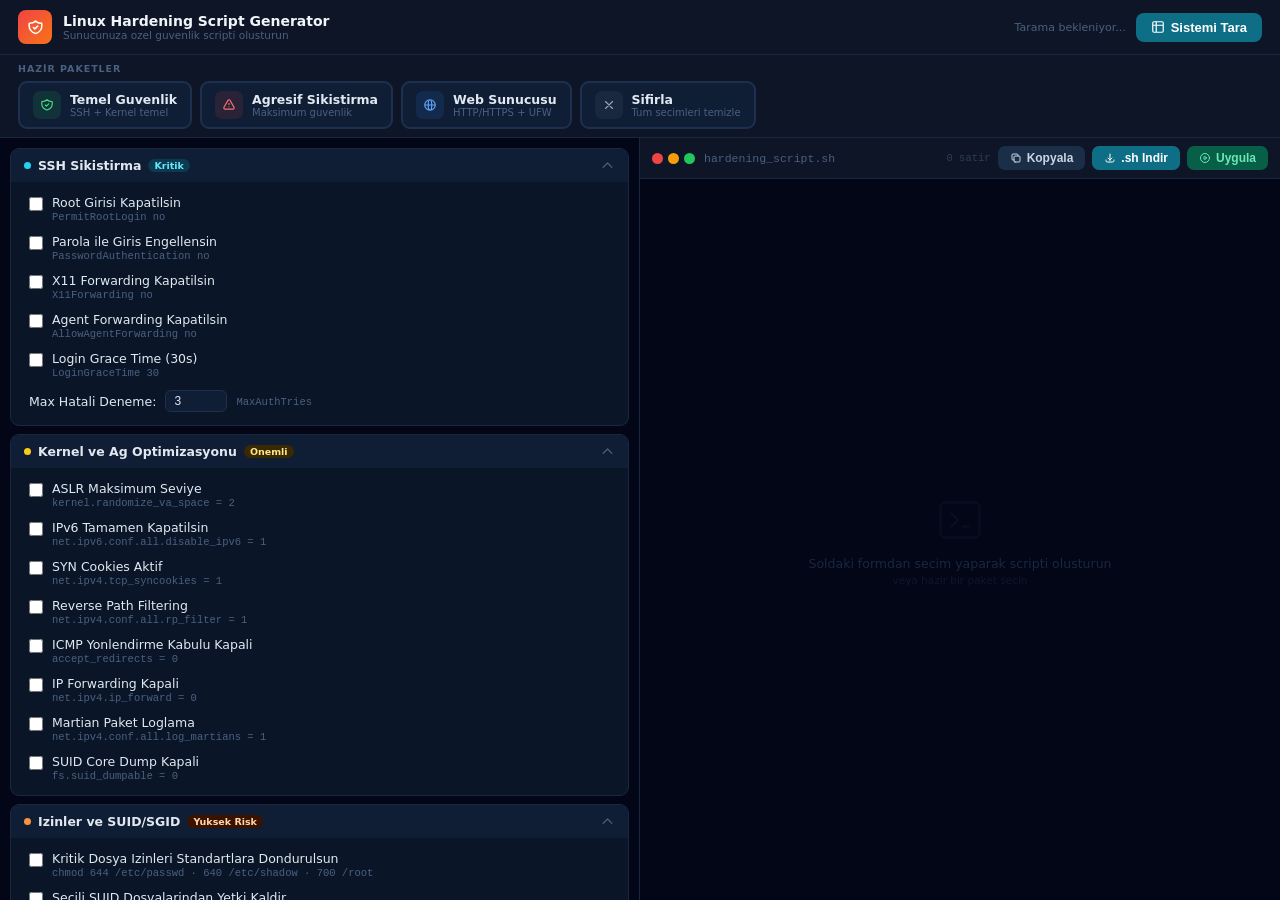
<file: templates/index.html>
﻿<!DOCTYPE html>
<html lang="tr">
<head>
<meta charset="UTF-8"/>
<meta name="viewport" content="width=device-width,initial-scale=1.0"/>
<title>Linux Hardening Script Generator</title>
<style>
*{box-sizing:border-box;margin:0;padding:0}
html,body{height:100%;background:#020617;color:#f1f5f9;font-family:system-ui,sans-serif;overflow:hidden}
::-webkit-scrollbar{width:6px}
::-webkit-scrollbar-track{background:#0a0f1e}
::-webkit-scrollbar-thumb{background:#2d3f55;border-radius:4px}
::-webkit-scrollbar-thumb:hover{background:#3d5068}
.mono{font-family:'Courier New',monospace}

/* Layout */
#layout{display:flex;flex-direction:column;height:100vh;overflow:hidden}
#topbar{flex-shrink:0;background:#0d1526;border-bottom:1px solid #1a2740;padding:10px 18px;display:flex;align-items:center;justify-content:space-between}
#pkgbar{flex-shrink:0;background:#0d1526;border-bottom:1px solid #1a2740;padding:8px 18px}
#main{flex:1;display:flex;overflow:hidden;min-height:0}

/* Sol panel - SCROLL BURADA */
#left{width:50%;overflow-y:scroll;padding:10px;display:flex;flex-direction:column;gap:8px;border-right:1px solid #1a2740}

/* Sag panel */
#right{width:50%;display:flex;flex-direction:column;overflow:hidden}
#term-hdr{flex-shrink:0;background:#0d1526;border-bottom:1px solid #1a2740;padding:8px 12px;display:flex;align-items:center;justify-content:space-between}
#term-body{flex:1;overflow-y:scroll;padding:12px;background:#020617}

/* Paket kartlari */
.pkg{cursor:pointer;border:2px solid #1e3050;background:#0f1e35;border-radius:9px;padding:8px 13px;display:flex;align-items:center;gap:9px;transition:all .18s;user-select:none;flex-shrink:0}
.pkg:hover{border-color:#2d4a6e;transform:translateY(-1px)}
.pkg.on{border-color:#22d3ee!important;background:#0a3a4a!important}

/* Accordion */
.sec{background:#0a1628;border:1px solid #1a2740;border-radius:9px;overflow:hidden;flex-shrink:0}
.sec-h{display:flex;align-items:center;justify-content:space-between;padding:9px 13px;background:#0f1e35;cursor:pointer;user-select:none;transition:background .15s}
.sec-h:hover{background:#162840}
.sec-b{overflow:hidden;transition:max-height .28s ease}
.sec-b.shut{max-height:0!important}
.arr{transition:transform .22s;flex-shrink:0}
.arr.dn{transform:rotate(180deg)}

/* Form satirlari */
.row{display:flex;align-items:flex-start;gap:9px;padding:5px 8px;border-radius:7px;cursor:pointer;transition:background .12s}
.row:hover{background:#0f1e35}
.row input[type=checkbox]{margin-top:2px;flex-shrink:0;width:14px;height:14px;cursor:pointer;accent-color:#22d3ee}
.rtitle{font-size:12.5px;font-weight:500;color:#e2e8f0}
.rsub{font-size:10.5px;color:#4a6080;font-family:'Courier New',monospace;margin-top:1px}

/* Badge */
.bdg{font-size:9.5px;padding:1px 6px;border-radius:999px;font-weight:700}

/* Number input */
input[type=number]{background:#0f1e35;border:1px solid #1e3050;color:#e2e8f0;border-radius:6px;padding:3px 8px;width:62px;font-size:12px;outline:none}
input[type=number]:focus{border-color:#22d3ee}

/* Butonlar */
.btn{border:none;padding:5px 12px;border-radius:7px;font-size:12px;cursor:pointer;display:flex;align-items:center;gap:5px;font-weight:600;transition:background .15s}
.btn-gray{background:#1a2e48;color:#cbd5e1}.btn-gray:hover{background:#243d5c}
.btn-cyan{background:#0e6e85;color:#fff}.btn-cyan:hover{background:#0891b2}
.btn-green{background:#065f46;color:#6ee7b7}.btn-green:hover{background:#047857}
.btn-red{background:#7f1d1d;color:#fca5a5}.btn-red:hover{background:#991b1b}
.btn-scan{background:#0e6e85;color:#fff;border:none;padding:7px 15px;border-radius:8px;font-size:13px;font-weight:600;cursor:pointer;display:flex;align-items:center;gap:6px;transition:background .15s}
.btn-scan:hover{background:#0891b2}
.btn-scan:disabled{opacity:.5;cursor:not-allowed}

/* Syntax highlight */
.sh-shebang{color:#f59e0b;font-weight:bold}
.sh-section{color:#38bdf8;font-weight:bold}
.sh-comment{color:#374f6b}
.sh-ok{color:#4ade80}
.sh-warn{color:#fbbf24}
.sh-err{color:#f87171}
.sh-var{color:#c084fc}
.sh-cmd{color:#7dd3a8}

/* Scan satirlari */
.srow{display:flex;align-items:center;gap:7px;padding:2px 5px;border-radius:5px;transition:background .1s}
.srow:hover{background:#0f1e35}
.srow input{accent-color:#f87171;flex-shrink:0;width:13px;height:13px}
.srow span{font-size:10.5px;color:#7a9ab8;font-family:'Courier New',monospace;word-break:break-all}

/* Execute modal */
#exec-modal{display:none;position:fixed;inset:0;background:rgba(0,0,0,.75);z-index:1000;align-items:center;justify-content:center}
#exec-modal.show{display:flex}
#exec-box{background:#0a1628;border:1px solid #1a2740;border-radius:12px;width:780px;max-width:95vw;max-height:85vh;display:flex;flex-direction:column;overflow:hidden}
#exec-out{flex:1;overflow-y:scroll;padding:14px;background:#020617;font-family:'Courier New',monospace;font-size:12px;line-height:1.6;white-space:pre-wrap;word-break:break-all;min-height:300px;max-height:55vh}

/* Toast */
#toast{position:fixed;bottom:18px;right:18px;z-index:9999;opacity:0;transform:translateY(6px);transition:opacity .28s,transform .28s;pointer-events:none}
#toast.show{opacity:1;transform:translateY(0)}

/* Animasyonlar */
.spin{display:inline-block;animation:spin .7s linear infinite}
@keyframes spin{to{transform:rotate(360deg)}}
.pulse{animation:pulse 2s infinite}
@keyframes pulse{0%,100%{opacity:1}50%{opacity:.3}}
</style>
</head>
<body>
<div id="layout">

<!-- ── TOPBAR ── -->
<div id="topbar">
  <div style="display:flex;align-items:center;gap:11px">
    <div style="width:34px;height:34px;background:linear-gradient(135deg,#ef4444,#f97316);border-radius:8px;display:flex;align-items:center;justify-content:center;flex-shrink:0">
      <svg width="17" height="17" fill="none" stroke="white" stroke-width="2.2" viewBox="0 0 24 24"><path stroke-linecap="round" stroke-linejoin="round" d="M9 12l2 2 4-4m5.618-4.016A11.955 11.955 0 0112 2.944a11.955 11.955 0 01-8.618 3.04A12.02 12.02 0 003 9c0 5.591 3.824 10.29 9 11.622 5.176-1.332 9-6.03 9-11.622 0-1.042-.133-2.052-.382-3.016z"/></svg>
    </div>
    <div>
      <div style="font-size:14px;font-weight:700;color:#f1f5f9;line-height:1.2">Linux Hardening Script Generator</div>
      <div style="font-size:10.5px;color:#4a6080">Sunucunuza ozel guvenlik scripti olusturun</div>
    </div>
  </div>
  <div style="display:flex;align-items:center;gap:10px">
    <span id="scan-status" style="font-size:11px;color:#4a6080">Tarama bekleniyor...</span>
    <button class="btn-scan" id="btn-scan" onclick="startScan()">
      <svg width="14" height="14" fill="none" stroke="currentColor" stroke-width="2" viewBox="0 0 24 24"><path stroke-linecap="round" stroke-linejoin="round" d="M9 3H5a2 2 0 00-2 2v4m6-6h10a2 2 0 012 2v4M9 3v18m0 0h10a2 2 0 002-2V9M9 21H5a2 2 0 01-2-2V9m0 0h18"/></svg>
      Sistemi Tara
    </button>
  </div>
</div>

<!-- ── PAKET BARI ── -->
<div id="pkgbar">
  <div style="font-size:9.5px;color:#4a6080;text-transform:uppercase;letter-spacing:.1em;font-weight:700;margin-bottom:7px">Hazir Paketler</div>
  <div style="display:flex;gap:8px;flex-wrap:wrap">
    <div class="pkg" onclick="selPkg('basic',this)">
      <div style="width:28px;height:28px;background:rgba(34,197,94,.12);border-radius:7px;display:flex;align-items:center;justify-content:center;flex-shrink:0"><svg width="14" height="14" fill="none" stroke="#4ade80" stroke-width="2" viewBox="0 0 24 24"><path stroke-linecap="round" stroke-linejoin="round" d="M9 12l2 2 4-4m5.618-4.016A11.955 11.955 0 0112 2.944a11.955 11.955 0 01-8.618 3.04A12.02 12.02 0 003 9c0 5.591 3.824 10.29 9 11.622 5.176-1.332 9-6.03 9-11.622 0-1.042-.133-2.052-.382-3.016z"/></svg></div>
      <div><div style="font-size:12.5px;font-weight:600;color:#e2e8f0">Temel Guvenlik</div><div style="font-size:10px;color:#4a6080">SSH + Kernel temel</div></div>
    </div>
    <div class="pkg" onclick="selPkg('aggressive',this)">
      <div style="width:28px;height:28px;background:rgba(239,68,68,.12);border-radius:7px;display:flex;align-items:center;justify-content:center;flex-shrink:0"><svg width="14" height="14" fill="none" stroke="#f87171" stroke-width="2" viewBox="0 0 24 24"><path stroke-linecap="round" stroke-linejoin="round" d="M12 9v2m0 4h.01m-6.938 4h13.856c1.54 0 2.502-1.667 1.732-3L13.732 4c-.77-1.333-2.694-1.333-3.464 0L3.34 16c-.77 1.333.192 3 1.732 3z"/></svg></div>
      <div><div style="font-size:12.5px;font-weight:600;color:#e2e8f0">Agresif Sikistirma</div><div style="font-size:10px;color:#4a6080">Maksimum guvenlik</div></div>
    </div>
    <div class="pkg" onclick="selPkg('webserver',this)">
      <div style="width:28px;height:28px;background:rgba(59,130,246,.12);border-radius:7px;display:flex;align-items:center;justify-content:center;flex-shrink:0"><svg width="14" height="14" fill="none" stroke="#60a5fa" stroke-width="2" viewBox="0 0 24 24"><path stroke-linecap="round" stroke-linejoin="round" d="M21 12a9 9 0 01-9 9m9-9a9 9 0 00-9-9m9 9H3m9 9a9 9 0 01-9-9m9 9c1.657 0 3-4.03 3-9s-1.343-9-3-9m0 18c-1.657 0-3-4.03-3-9s1.343-9 3-9m-9 9a9 9 0 019-9"/></svg></div>
      <div><div style="font-size:12.5px;font-weight:600;color:#e2e8f0">Web Sunucusu</div><div style="font-size:10px;color:#4a6080">HTTP/HTTPS + UFW</div></div>
    </div>
    <div class="pkg" onclick="selPkg('none',this)">
      <div style="width:28px;height:28px;background:rgba(100,116,139,.12);border-radius:7px;display:flex;align-items:center;justify-content:center;flex-shrink:0"><svg width="14" height="14" fill="none" stroke="#94a3b8" stroke-width="2" viewBox="0 0 24 24"><path stroke-linecap="round" stroke-linejoin="round" d="M6 18L18 6M6 6l12 12"/></svg></div>
      <div><div style="font-size:12.5px;font-weight:600;color:#e2e8f0">Sifirla</div><div style="font-size:10px;color:#4a6080">Tum secimleri temizle</div></div>
    </div>
  </div>
</div>

<!-- ── ANA ICERIK ── -->
<div id="main">

<!-- SOL PANEL -->
<div id="left">
<!-- SSH -->
<div class="sec">
  <div class="sec-h" onclick="tog('ssh')">
    <div style="display:flex;align-items:center;gap:7px"><div style="width:7px;height:7px;background:#22d3ee;border-radius:50%"></div><span style="font-size:12.5px;font-weight:600;color:#e2e8f0">SSH Sikistirma</span><span class="bdg" style="background:#0c3a50;color:#67e8f9">Kritik</span></div>
    <svg class="arr dn" id="arr-ssh" width="15" height="15" fill="none" stroke="#4a6080" stroke-width="2" viewBox="0 0 24 24"><path stroke-linecap="round" stroke-linejoin="round" d="M19 9l-7 7-7-7"/></svg>
  </div>
  <div class="sec-b" id="b-ssh" style="max-height:600px">
    <div style="padding:8px 10px;display:flex;flex-direction:column;gap:1px">
      <label class="row"><input type="checkbox" id="ssh_disable_root" onchange="upd()"><div><div class="rtitle">Root Girisi Kapatilsin</div><div class="rsub">PermitRootLogin no</div></div></label>
      <label class="row"><input type="checkbox" id="ssh_disable_password" onchange="upd()"><div><div class="rtitle">Parola ile Giris Engellensin</div><div class="rsub">PasswordAuthentication no</div></div></label>
      <label class="row"><input type="checkbox" id="ssh_disable_x11" onchange="upd()"><div><div class="rtitle">X11 Forwarding Kapatilsin</div><div class="rsub">X11Forwarding no</div></div></label>
      <label class="row"><input type="checkbox" id="ssh_disable_agent" onchange="upd()"><div><div class="rtitle">Agent Forwarding Kapatilsin</div><div class="rsub">AllowAgentForwarding no</div></div></label>
      <label class="row"><input type="checkbox" id="ssh_login_grace" onchange="upd()"><div><div class="rtitle">Login Grace Time (30s)</div><div class="rsub">LoginGraceTime 30</div></div></label>
      <div style="display:flex;align-items:center;gap:9px;padding:5px 8px">
        <span style="font-size:12.5px;color:#e2e8f0;white-space:nowrap">Max Hatali Deneme:</span>
        <input type="number" id="ssh_max_tries" min="1" max="10" value="3" onchange="upd()">
        <span class="rsub">MaxAuthTries</span>
      </div>
    </div>
  </div>
</div>

<!-- KERNEL -->
<div class="sec">
  <div class="sec-h" onclick="tog('kernel')">
    <div style="display:flex;align-items:center;gap:7px"><div style="width:7px;height:7px;background:#facc15;border-radius:50%"></div><span style="font-size:12.5px;font-weight:600;color:#e2e8f0">Kernel ve Ag Optimizasyonu</span><span class="bdg" style="background:#3a2800;color:#fde68a">Onemli</span></div>
    <svg class="arr dn" id="arr-kernel" width="15" height="15" fill="none" stroke="#4a6080" stroke-width="2" viewBox="0 0 24 24"><path stroke-linecap="round" stroke-linejoin="round" d="M19 9l-7 7-7-7"/></svg>
  </div>
  <div class="sec-b" id="b-kernel" style="max-height:600px">
    <div style="padding:8px 10px;display:flex;flex-direction:column;gap:1px">
      <label class="row"><input type="checkbox" id="kernel_aslr" onchange="upd()"><div><div class="rtitle">ASLR Maksimum Seviye</div><div class="rsub">kernel.randomize_va_space = 2</div></div></label>
      <label class="row"><input type="checkbox" id="kernel_ipv6" onchange="upd()"><div><div class="rtitle">IPv6 Tamamen Kapatilsin</div><div class="rsub">net.ipv6.conf.all.disable_ipv6 = 1</div></div></label>
      <label class="row"><input type="checkbox" id="kernel_syn" onchange="upd()"><div><div class="rtitle">SYN Cookies Aktif</div><div class="rsub">net.ipv4.tcp_syncookies = 1</div></div></label>
      <label class="row"><input type="checkbox" id="kernel_rp" onchange="upd()"><div><div class="rtitle">Reverse Path Filtering</div><div class="rsub">net.ipv4.conf.all.rp_filter = 1</div></div></label>
      <label class="row"><input type="checkbox" id="kernel_icmp" onchange="upd()"><div><div class="rtitle">ICMP Yonlendirme Kabulu Kapali</div><div class="rsub">accept_redirects = 0</div></div></label>
      <label class="row"><input type="checkbox" id="kernel_ipfwd" onchange="upd()"><div><div class="rtitle">IP Forwarding Kapali</div><div class="rsub">net.ipv4.ip_forward = 0</div></div></label>
      <label class="row"><input type="checkbox" id="kernel_martians" onchange="upd()"><div><div class="rtitle">Martian Paket Loglama</div><div class="rsub">net.ipv4.conf.all.log_martians = 1</div></div></label>
      <label class="row"><input type="checkbox" id="kernel_coredump" onchange="upd()"><div><div class="rtitle">SUID Core Dump Kapali</div><div class="rsub">fs.suid_dumpable = 0</div></div></label>
    </div>
  </div>
</div>

<!-- IZINLER -->
<div class="sec">
  <div class="sec-h" onclick="tog('perms')">
    <div style="display:flex;align-items:center;gap:7px"><div style="width:7px;height:7px;background:#fb923c;border-radius:50%"></div><span style="font-size:12.5px;font-weight:600;color:#e2e8f0">Izinler ve SUID/SGID</span><span class="bdg" style="background:#3a1200;color:#fed7aa">Yuksek Risk</span></div>
    <svg class="arr dn" id="arr-perms" width="15" height="15" fill="none" stroke="#4a6080" stroke-width="2" viewBox="0 0 24 24"><path stroke-linecap="round" stroke-linejoin="round" d="M19 9l-7 7-7-7"/></svg>
  </div>
  <div class="sec-b" id="b-perms" style="max-height:400px">
    <div style="padding:8px 10px;display:flex;flex-direction:column;gap:1px">
      <label class="row"><input type="checkbox" id="perms_critical" onchange="upd()"><div><div class="rtitle">Kritik Dosya Izinleri Standartlara Dondurulsun</div><div class="rsub">chmod 644 /etc/passwd · 640 /etc/shadow · 700 /root</div></div></label>
      <label class="row"><input type="checkbox" id="perms_suid" onchange="upd()"><div><div class="rtitle">Secili SUID Dosyalarindan Yetki Kaldir</div><div class="rsub">chmod u-s [dosya] — Sistem taramasindan sec</div></div></label>
      <label class="row"><input type="checkbox" id="perms_ww" onchange="upd()"><div><div class="rtitle">World-Writable Dosyalari Duzelt</div><div class="rsub">chmod o-w [dosya] — Sistem taramasindan sec</div></div></label>
      <label class="row"><input type="checkbox" id="perms_orphaned" onchange="upd()"><div><div class="rtitle">Sahipsiz Dosyalari Root'a Ata</div><div class="rsub">chown root:root [dosya]</div></div></label>
    </div>
  </div>
</div>

<!-- KULLANICI -->
<div class="sec">
  <div class="sec-h" onclick="tog('users')">
    <div style="display:flex;align-items:center;gap:7px"><div style="width:7px;height:7px;background:#a78bfa;border-radius:50%"></div><span style="font-size:12.5px;font-weight:600;color:#e2e8f0">Kullanici Guvenligi</span><span class="bdg" style="background:#2a1060;color:#ddd6fe">Hesaplar</span></div>
    <svg class="arr dn" id="arr-users" width="15" height="15" fill="none" stroke="#4a6080" stroke-width="2" viewBox="0 0 24 24"><path stroke-linecap="round" stroke-linejoin="round" d="M19 9l-7 7-7-7"/></svg>
  </div>
  <div class="sec-b" id="b-users" style="max-height:400px">
    <div style="padding:8px 10px;display:flex;flex-direction:column;gap:1px">
      <label class="row"><input type="checkbox" id="users_lock_pw" onchange="upd()"><div><div class="rtitle">Parolasiz Hesaplari Kilitle</div><div class="rsub">passwd -l [kullanici]</div></div></label>
      <label class="row"><input type="checkbox" id="users_extra_root" onchange="upd()"><div><div class="rtitle">UID 0 Ekstra Hesaplari Raporla</div><div class="rsub">awk UID==0 kontrolu</div></div></label>
      <label class="row"><input type="checkbox" id="users_shadow" onchange="upd()"><div><div class="rtitle">Shadow Senkronizasyonu</div><div class="rsub">pwconv</div></div></label>
      <label class="row"><input type="checkbox" id="users_pw_policy" onchange="upd()"><div><div class="rtitle">Parola Politikasi (min 12 karakter)</div><div class="rsub">pwquality.conf minlen = 12</div></div></label>
    </div>
  </div>
</div>

<!-- MODUL -->
<div class="sec">
  <div class="sec-h" onclick="tog('mods')">
    <div style="display:flex;align-items:center;gap:7px"><div style="width:7px;height:7px;background:#f87171;border-radius:50%"></div><span style="font-size:12.5px;font-weight:600;color:#e2e8f0">Kernel Modul Karaliste</span><span class="bdg" style="background:#3a0a0a;color:#fca5a5">Donanim</span></div>
    <svg class="arr dn" id="arr-mods" width="15" height="15" fill="none" stroke="#4a6080" stroke-width="2" viewBox="0 0 24 24"><path stroke-linecap="round" stroke-linejoin="round" d="M19 9l-7 7-7-7"/></svg>
  </div>
  <div class="sec-b" id="b-mods" style="max-height:400px">
    <div style="padding:8px 10px">
      <p style="font-size:10.5px;color:#4a6080;margin-bottom:7px">Secilen moduller <span class="mono">/etc/modprobe.d/hardening.conf</span> dosyasina eklenir.</p>
      <div style="display:grid;grid-template-columns:1fr 1fr;gap:1px">
        <label class="row"><input type="checkbox" id="mod_bluetooth" value="bluetooth" onchange="upd()"><span class="rtitle">Bluetooth</span></label>
        <label class="row"><input type="checkbox" id="mod_joydev" value="joydev" onchange="upd()"><span class="rtitle">Joydev</span></label>
        <label class="row"><input type="checkbox" id="mod_soundcore" value="soundcore" onchange="upd()"><span class="rtitle">Soundcore</span></label>
        <label class="row"><input type="checkbox" id="mod_usb_storage" value="usb_storage" onchange="upd()"><span class="rtitle">USB Storage</span></label>
        <label class="row"><input type="checkbox" id="mod_firewire" value="firewire" onchange="upd()"><span class="rtitle">FireWire</span></label>
        <label class="row"><input type="checkbox" id="mod_thunderbolt" value="thunderbolt" onchange="upd()"><span class="rtitle">Thunderbolt</span></label>
        <label class="row"><input type="checkbox" id="mod_cramfs" value="cramfs" onchange="upd()"><span class="rtitle">cramfs</span></label>
        <label class="row"><input type="checkbox" id="mod_dccp" value="dccp" onchange="upd()"><span class="rtitle">DCCP</span></label>
        <label class="row"><input type="checkbox" id="mod_sctp" value="sctp" onchange="upd()"><span class="rtitle">SCTP</span></label>
        <label class="row"><input type="checkbox" id="mod_rds" value="rds" onchange="upd()"><span class="rtitle">RDS</span></label>
        <label class="row"><input type="checkbox" id="mod_tipc" value="tipc" onchange="upd()"><span class="rtitle">TIPC</span></label>
        <label class="row"><input type="checkbox" id="mod_hfs" value="hfs" onchange="upd()"><span class="rtitle">HFS / HFS+</span></label>
      </div>
    </div>
  </div>
</div>

<!-- FIREWALL -->
<div class="sec">
  <div class="sec-h" onclick="tog('fw')">
    <div style="display:flex;align-items:center;gap:7px"><div style="width:7px;height:7px;background:#60a5fa;border-radius:50%"></div><span style="font-size:12.5px;font-weight:600;color:#e2e8f0">Firewall (UFW)</span><span class="bdg" style="background:#0f2a50;color:#93c5fd">Ag</span></div>
    <svg class="arr dn" id="arr-fw" width="15" height="15" fill="none" stroke="#4a6080" stroke-width="2" viewBox="0 0 24 24"><path stroke-linecap="round" stroke-linejoin="round" d="M19 9l-7 7-7-7"/></svg>
  </div>
  <div class="sec-b" id="b-fw" style="max-height:400px">
    <div style="padding:8px 10px;display:flex;flex-direction:column;gap:1px">
      <label class="row"><input type="checkbox" id="fw_enable" onchange="upd()"><div><div class="rtitle">UFW Aktif Et</div><div class="rsub">default deny incoming · allow outgoing</div></div></label>
      <div style="margin-left:18px;padding-left:9px;border-left:2px solid #1a2740;display:flex;flex-direction:column;gap:1px">
        <label class="row"><input type="checkbox" id="fw_ssh" onchange="upd()"><div><div class="rtitle">SSH (22/tcp)</div><div class="rsub">ufw allow ssh</div></div></label>
        <label class="row"><input type="checkbox" id="fw_http" onchange="upd()"><div><div class="rtitle">HTTP (80/tcp)</div><div class="rsub">ufw allow 80/tcp</div></div></label>
        <label class="row"><input type="checkbox" id="fw_https" onchange="upd()"><div><div class="rtitle">HTTPS (443/tcp)</div><div class="rsub">ufw allow 443/tcp</div></div></label>
      </div>
    </div>
  </div>
</div>

<!-- AUDIT -->
<div class="sec">
  <div class="sec-h" onclick="tog('audit')">
    <div style="display:flex;align-items:center;gap:7px"><div style="width:7px;height:7px;background:#4ade80;border-radius:50%"></div><span style="font-size:12.5px;font-weight:600;color:#e2e8f0">Denetim ve Loglama</span><span class="bdg" style="background:#052e16;color:#86efac">Izleme</span></div>
    <svg class="arr dn" id="arr-audit" width="15" height="15" fill="none" stroke="#4a6080" stroke-width="2" viewBox="0 0 24 24"><path stroke-linecap="round" stroke-linejoin="round" d="M19 9l-7 7-7-7"/></svg>
  </div>
  <div class="sec-b" id="b-audit" style="max-height:400px">
    <div style="padding:8px 10px;display:flex;flex-direction:column;gap:1px">
      <label class="row"><input type="checkbox" id="audit_auditd" onchange="upd()"><div><div class="rtitle">auditd Aktif Et</div><div class="rsub">systemctl enable auditd</div></div></label>
      <label class="row"><input type="checkbox" id="audit_sudo_log" onchange="upd()"><div><div class="rtitle">Sudo Komutlarini Logla</div><div class="rsub">Defaults logfile=/var/log/sudo.log</div></div></label>
      <label class="row"><input type="checkbox" id="audit_coredump" onchange="upd()"><div><div class="rtitle">Core Dump Kapatilsin</div><div class="rsub">* hard core 0</div></div></label>
    </div>
  </div>
</div>

<!-- TARAMA SONUCLARI - varsayilan ACIK -->
<div class="sec" id="scan-sec" style="display:none">
  <div class="sec-h" onclick="tog('scan')">
    <div style="display:flex;align-items:center;gap:7px"><div style="width:7px;height:7px;background:#f472b6;border-radius:50%" class="pulse"></div><span style="font-size:12.5px;font-weight:600;color:#e2e8f0">Sistem Tarama Sonuclari</span><span class="bdg" style="background:#4a0020;color:#fbcfe8">Canli</span></div>
    <svg class="arr dn" id="arr-scan" width="15" height="15" fill="none" stroke="#4a6080" stroke-width="2" viewBox="0 0 24 24"><path stroke-linecap="round" stroke-linejoin="round" d="M19 9l-7 7-7-7"/></svg>
  </div>
  <!-- max-height yok = tamamen acik ve icindeki scroll calisir -->
  <div id="b-scan" style="overflow-y:auto;max-height:none">
    <div style="padding:10px" id="scan-content"></div>
  </div>
</div>

</div><!-- /SOL PANEL -->
<!-- SAG PANEL: TERMINAL -->
<div id="right">
  <div id="term-hdr">
    <div style="display:flex;align-items:center;gap:9px">
      <div style="display:flex;gap:5px">
        <div style="width:11px;height:11px;border-radius:50%;background:#ef4444"></div>
        <div style="width:11px;height:11px;border-radius:50%;background:#f59e0b"></div>
        <div style="width:11px;height:11px;border-radius:50%;background:#22c55e"></div>
      </div>
      <span class="mono" style="font-size:11.5px;color:#4a6080">hardening_script.sh</span>
    </div>
    <div style="display:flex;align-items:center;gap:7px">
      <span id="line-count" class="mono" style="font-size:10.5px;color:#2d3f55">0 satir</span>
      <button class="btn btn-gray" onclick="copyScript()">
        <svg width="12" height="12" fill="none" stroke="currentColor" stroke-width="2" viewBox="0 0 24 24"><path stroke-linecap="round" stroke-linejoin="round" d="M8 16H6a2 2 0 01-2-2V6a2 2 0 012-2h8a2 2 0 012 2v2m-6 12h8a2 2 0 002-2v-8a2 2 0 00-2-2h-8a2 2 0 00-2 2v8a2 2 0 002 2z"/></svg>
        Kopyala
      </button>
      <button class="btn btn-cyan" onclick="dlScript()">
        <svg width="12" height="12" fill="none" stroke="currentColor" stroke-width="2" viewBox="0 0 24 24"><path stroke-linecap="round" stroke-linejoin="round" d="M4 16v1a3 3 0 003 3h10a3 3 0 003-3v-1m-4-4l-4 4m0 0l-4-4m4 4V4"/></svg>
        .sh Indir
      </button>
      <button class="btn btn-green" onclick="openExec()">
        <svg width="12" height="12" fill="none" stroke="currentColor" stroke-width="2" viewBox="0 0 24 24"><path stroke-linecap="round" stroke-linejoin="round" d="M14.752 11.168l-3.197-2.132A1 1 0 0010 9.87v4.263a1 1 0 001.555.832l3.197-2.132a1 1 0 000-1.664z"/><path stroke-linecap="round" stroke-linejoin="round" d="M21 12a9 9 0 11-18 0 9 9 0 0118 0z"/></svg>
        Uygula
      </button>
    </div>
  </div>
  <div id="term-body">
    <div id="prev-empty" style="height:100%;display:flex;flex-direction:column;align-items:center;justify-content:center;color:#1a2740;user-select:none">
      <svg width="52" height="52" fill="none" stroke="currentColor" stroke-width="1" viewBox="0 0 24 24" style="opacity:.25;margin-bottom:10px"><path stroke-linecap="round" stroke-linejoin="round" d="M8 9l3 3-3 3m5 0h3M5 20h14a2 2 0 002-2V6a2 2 0 00-2-2H5a2 2 0 00-2 2v12a2 2 0 002 2z"/></svg>
      <p style="font-size:12.5px">Soldaki formdan secim yaparak scripti olusturun</p>
      <p style="font-size:10.5px;margin-top:3px;opacity:.5">veya hazir bir paket secin</p>
    </div>
    <pre id="prev-content" class="mono" style="font-size:11.5px;line-height:1.65;white-space:pre;display:none;min-height:100%"></pre>
  </div>
</div>

</div><!-- /main -->
</div><!-- /layout -->

<!-- ── UYGULA MODAL ── -->
<div id="exec-modal">
  <div id="exec-box">
    <div style="flex-shrink:0;background:#0d1526;border-bottom:1px solid #1a2740;padding:12px 16px;display:flex;align-items:center;justify-content:space-between">
      <div style="display:flex;align-items:center;gap:9px">
        <div style="width:8px;height:8px;border-radius:50%;background:#22c55e" id="exec-dot"></div>
        <span style="font-size:13px;font-weight:600;color:#e2e8f0">Script Calistirici</span>
        <span id="exec-status" style="font-size:11px;color:#4a6080">Hazir</span>
      </div>
      <div style="display:flex;gap:7px">
        <button class="btn btn-red" id="exec-run-btn" onclick="runScript()">
          <svg width="12" height="12" fill="none" stroke="currentColor" stroke-width="2" viewBox="0 0 24 24"><path stroke-linecap="round" stroke-linejoin="round" d="M14.752 11.168l-3.197-2.132A1 1 0 0010 9.87v4.263a1 1 0 001.555.832l3.197-2.132a1 1 0 000-1.664z"/><path stroke-linecap="round" stroke-linejoin="round" d="M21 12a9 9 0 11-18 0 9 9 0 0118 0z"/></svg>
          CALISTIR (sudo)
        </button>
        <button class="btn btn-gray" onclick="closeExec()">
          <svg width="12" height="12" fill="none" stroke="currentColor" stroke-width="2" viewBox="0 0 24 24"><path stroke-linecap="round" stroke-linejoin="round" d="M6 18L18 6M6 6l12 12"/></svg>
          Kapat
        </button>
      </div>
    </div>
    <!-- Script onizleme (kucuk) -->
    <div style="flex-shrink:0;background:#020617;border-bottom:1px solid #1a2740;padding:8px 14px;max-height:120px;overflow-y:auto">
      <pre id="exec-preview" class="mono" style="font-size:10.5px;color:#4a6080;line-height:1.5;white-space:pre"></pre>
    </div>
    <!-- Cikti -->
    <div id="exec-out" style="flex:1;overflow-y:scroll;padding:12px;background:#020617;font-family:'Courier New',monospace;font-size:12px;line-height:1.6;white-space:pre-wrap;word-break:break-all;min-height:250px;max-height:50vh;color:#7dd3a8">
      <span style="color:#4a6080">Script ciktisi burada gorunecek...</span>
    </div>
    <div style="flex-shrink:0;background:#0d1526;border-top:1px solid #1a2740;padding:8px 14px;display:flex;align-items:center;justify-content:space-between">
      <span style="font-size:10.5px;color:#4a6080">⚠ Bu islem geri alinamaz. Calistirmadan once scripti inceleyin.</span>
      <button class="btn btn-gray" onclick="clearExecOut()">Ciktiyi Temizle</button>
    </div>
  </div>
</div>

<!-- TOAST -->
<div id="toast">
  <div style="background:#0d1526;border:1px solid #1a2740;color:#e2e8f0;font-size:12.5px;padding:9px 15px;border-radius:9px;box-shadow:0 8px 30px rgba(0,0,0,.6);display:flex;align-items:center;gap:7px">
    <span id="t-icon"></span><span id="t-msg"></span>
  </div>
</div>
<script>
// ── PAKETLER ──────────────────────────────────────────────────
const PKGS={
  basic:{ssh:{disable_root:true,disable_password:false,max_auth_tries:3,disable_x11:true,disable_agent_forwarding:false,login_grace_time:true},kernel:{aslr:true,disable_ipv6:false,syn_cookies:true,rp_filter:true,disable_icmp_redirect:true,disable_ip_forward:false,log_martians:false,disable_core_dumps:false},permissions:{fix_critical_perms:true,fix_suid:false,fix_world_writable:false,fix_orphaned:false},users:{lock_passwordless:false,fix_extra_roots:false,fix_shadow:false,password_policy:false},blacklist_modules:[],firewall:{enable_ufw:false,allow_ssh:true,allow_http:false,allow_https:false},audit:{enable_auditd:false,log_sudo:false,disable_coredump:false}},
  aggressive:{ssh:{disable_root:true,disable_password:true,max_auth_tries:3,disable_x11:true,disable_agent_forwarding:true,login_grace_time:true},kernel:{aslr:true,disable_ipv6:true,syn_cookies:true,rp_filter:true,disable_icmp_redirect:true,disable_ip_forward:true,log_martians:true,disable_core_dumps:true},permissions:{fix_critical_perms:true,fix_suid:true,fix_world_writable:true,fix_orphaned:true},users:{lock_passwordless:true,fix_extra_roots:true,fix_shadow:true,password_policy:true},blacklist_modules:["bluetooth","joydev","soundcore","usb_storage","firewire","dccp","sctp","rds","tipc","cramfs"],firewall:{enable_ufw:true,allow_ssh:true,allow_http:false,allow_https:false},audit:{enable_auditd:true,log_sudo:true,disable_coredump:true}},
  webserver:{ssh:{disable_root:true,disable_password:false,max_auth_tries:4,disable_x11:true,disable_agent_forwarding:false,login_grace_time:true},kernel:{aslr:true,disable_ipv6:false,syn_cookies:true,rp_filter:true,disable_icmp_redirect:true,disable_ip_forward:false,log_martians:false,disable_core_dumps:false},permissions:{fix_critical_perms:true,fix_suid:false,fix_world_writable:false,fix_orphaned:false},users:{lock_passwordless:true,fix_extra_roots:false,fix_shadow:false,password_policy:false},blacklist_modules:[],firewall:{enable_ufw:true,allow_ssh:true,allow_http:true,allow_https:true},audit:{enable_auditd:true,log_sudo:true,disable_coredump:false}}
};

function selPkg(k,el){
  document.querySelectorAll('.pkg').forEach(c=>c.classList.remove('on'));
  el.classList.add('on');
  if(k==='none'){resetAll();return;}
  const p=PKGS[k];if(!p)return;
  sc('ssh_disable_root',p.ssh.disable_root);sc('ssh_disable_password',p.ssh.disable_password);
  sc('ssh_disable_x11',p.ssh.disable_x11);sc('ssh_disable_agent',p.ssh.disable_agent_forwarding);
  sc('ssh_login_grace',p.ssh.login_grace_time);sv('ssh_max_tries',p.ssh.max_auth_tries);
  sc('kernel_aslr',p.kernel.aslr);sc('kernel_ipv6',p.kernel.disable_ipv6);
  sc('kernel_syn',p.kernel.syn_cookies);sc('kernel_rp',p.kernel.rp_filter);
  sc('kernel_icmp',p.kernel.disable_icmp_redirect);sc('kernel_ipfwd',p.kernel.disable_ip_forward);
  sc('kernel_martians',p.kernel.log_martians);sc('kernel_coredump',p.kernel.disable_core_dumps);
  sc('perms_critical',p.permissions.fix_critical_perms);sc('perms_suid',p.permissions.fix_suid);
  sc('perms_ww',p.permissions.fix_world_writable);sc('perms_orphaned',p.permissions.fix_orphaned);
  sc('users_lock_pw',p.users.lock_passwordless);sc('users_extra_root',p.users.fix_extra_roots);
  sc('users_shadow',p.users.fix_shadow);sc('users_pw_policy',p.users.password_policy);
  ['bluetooth','joydev','soundcore','usb_storage','firewire','thunderbolt','cramfs','dccp','sctp','rds','tipc','hfs'].forEach(m=>{
    const e=document.getElementById('mod_'+m);if(e)e.checked=p.blacklist_modules.includes(m);
  });
  sc('fw_enable',p.firewall.enable_ufw);sc('fw_ssh',p.firewall.allow_ssh);
  sc('fw_http',p.firewall.allow_http);sc('fw_https',p.firewall.allow_https);
  sc('audit_auditd',p.audit.enable_auditd);sc('audit_sudo_log',p.audit.log_sudo);
  sc('audit_coredump',p.audit.disable_coredump);
  upd();
}
function sc(id,v){const e=document.getElementById(id);if(e)e.checked=!!v;}
function sv(id,v){const e=document.getElementById(id);if(e)e.value=v;}
function resetAll(){document.querySelectorAll('input[type=checkbox]').forEach(c=>c.checked=false);sv('ssh_max_tries',3);upd();}

// ── ACCORDION ─────────────────────────────────────────────────
function tog(id){
  const b=document.getElementById('b-'+id);
  const a=document.getElementById('arr-'+id);
  if(!b)return;
  const closed=b.classList.contains('shut');
  if(closed){b.classList.remove('shut');if(a)a.classList.add('dn');}
  else{b.classList.add('shut');if(a)a.classList.remove('dn');}
}

// ── TARAMA ────────────────────────────────────────────────────
async function startScan(){
  const btn=document.getElementById('btn-scan');
  const st=document.getElementById('scan-status');
  btn.disabled=true;
  btn.innerHTML='<span class="spin">&#9696;</span> Taranıyor...';
  st.textContent='Sistem taranıyor...';st.style.color='#fbbf24';
  try{
    const r=await fetch('/api/scan');
    const d=await r.json();
    renderScan(d);
    st.textContent='Tarama tamamlandi ✓';st.style.color='#4ade80';
    toast('Sistem taramasi tamamlandi!','ok');
    // Tarama bolumune scroll et
    setTimeout(()=>{
      const sec=document.getElementById('scan-sec');
      if(sec)sec.scrollIntoView({behavior:'smooth',block:'start'});
    },300);
  }catch(e){
    st.textContent='Hata: '+e.message;st.style.color='#f87171';
    toast('Tarama hatasi: '+e.message,'err');
  }finally{
    btn.disabled=false;
    btn.innerHTML='<svg width="14" height="14" fill="none" stroke="currentColor" stroke-width="2" viewBox="0 0 24 24"><path stroke-linecap="round" stroke-linejoin="round" d="M9 3H5a2 2 0 00-2 2v4m6-6h10a2 2 0 012 2v4M9 3v18m0 0h10a2 2 0 002-2V9M9 21H5a2 2 0 01-2-2V9m0 0h18"/></svg>Sistemi Tara';
  }
}

function renderScan(data){
  const sec=document.getElementById('scan-sec');
  const cnt=document.getElementById('scan-content');
  sec.style.display='block';
  // Tarama bolumu acik kalsin (shut class'i olmadan)
  const b=document.getElementById('b-scan');
  if(b)b.classList.remove('shut');
  const arr=document.getElementById('arr-scan');
  if(arr)arr.classList.add('dn');

  const blocks=[
    {key:'suid_files',title:'Supheli SUID Dosyalari',color:'#f87171',fk:'suid_files',ck:'perms_suid',desc:'Sistem varsayilanlari gizlendi. Secilenlerden SUID biti kaldirilacak.'},
    {key:'world_writable',title:'World-Writable Dosya/Dizinler',color:'#fb923c',fk:'world_writable_files',ck:'perms_ww',desc:'Herkes tarafindan yazilabilir. chmod o-w ile duzeltilecek.'},
    {key:'orphaned',title:'Sahipsiz (Orphaned) Dosyalar',color:'#fbbf24',fk:'orphaned_files',ck:'perms_orphaned',desc:"Sahibi silinmis hesaplara ait. Root'a atanacak."},
    {key:'passwordless',title:'Parolasiz Hesaplar',color:'#f87171',fk:'passwordless_users',ck:'users_lock_pw',desc:'Bu hesaplar sifresiz giris yapabilir! Secilenler kilitlenecek.'},
    {key:'extra_roots',title:'UID 0 Ekstra Hesaplar',color:'#f87171',fk:'extra_root_users',ck:'users_extra_root',desc:'Root disinda UID 0 olan hesaplar kritik guvenlik riskidir!'},
    {key:'non_shadowed',title:'Shadow Olmayan Hesaplar',color:'#fbbf24',fk:null,ck:'users_shadow',desc:'Parolasi /etc/passwd icinde kalan hesaplar.'},
    {key:'open_ports',title:'Acik Portlar',color:'#60a5fa',fk:null,ck:null,desc:'Sistemde dinleyen portlar (bilgi amacli).'},
    {key:'active_services',title:'Calisan Servisler',color:'#60a5fa',fk:null,ck:null,desc:'Aktif systemd servisleri (bilgi amacli).'},
  ];
  cnt.innerHTML='';
  blocks.forEach(b=>{
    const items=data[b.key]||[];
    const wrap=document.createElement('div');
    wrap.style.cssText='margin-bottom:14px';
    wrap.innerHTML=`
      <div style="display:flex;align-items:center;gap:6px;margin-bottom:3px">
        <div style="width:6px;height:6px;border-radius:50%;background:${b.color};flex-shrink:0${items.length?';animation:pulse 2s infinite':''}"></div>
        <span style="font-size:12px;font-weight:600;color:#e2e8f0">${b.title}</span>
        <span class="bdg" style="background:#0a1628;color:${b.color}">${items.length} bulgu</span>
      </div>
      <p style="font-size:10.5px;color:#4a6080;margin-bottom:4px;margin-left:12px">${b.desc}</p>
      <div id="sl-${b.key}" style="margin-left:12px"></div>`;
    cnt.appendChild(wrap);
    const list=document.getElementById('sl-'+b.key);
    if(!items.length){list.innerHTML='<span style="font-size:10.5px;color:#4ade80">✓ Temiz</span>';return;}
    items.forEach(item=>{
      const row=document.createElement('div');
      row.className='srow';
      if(b.fk&&b.ck){
        row.innerHTML=`<input type="checkbox" class="schk" data-fk="${b.fk}" data-ck="${b.ck}" value="${esc(item)}" onchange="onSchk(this)"><span>${esc(item)}</span>`;
      }else{
        row.innerHTML=`<span style="color:${b.color};font-size:9px">▸</span><span>${esc(item)}</span>`;
      }
      list.appendChild(row);
    });
  });
  upd();
}

function onSchk(el){
  const ck=el.dataset.ck;
  if(ck){const m=document.getElementById(ck);if(m&&!m.checked)m.checked=true;}
  upd();
}
function getSI(fk){return Array.from(document.querySelectorAll(`.schk[data-fk="${fk}"]:checked`)).map(e=>e.value);}
function esc(s){return s.replace(/&/g,'&amp;').replace(/</g,'&lt;').replace(/>/g,'&gt;').replace(/"/g,'&quot;');}

// ── PREVIEW ───────────────────────────────────────────────────
let _pt=null;
function upd(){clearTimeout(_pt);_pt=setTimeout(_doUpd,100);}

async function _doUpd(){
  const p=collectP();
  const any=hasAny(p);
  const empty=document.getElementById('prev-empty');
  const pre=document.getElementById('prev-content');
  if(!any){empty.style.display='flex';pre.style.display='none';document.getElementById('line-count').textContent='0 satir';window._sc=null;return;}
  try{
    const r=await fetch('/api/generate',{method:'POST',headers:{'Content-Type':'application/json'},body:JSON.stringify(p)});
    const d=await r.json();
    const sc=d.script||'';
    empty.style.display='none';pre.style.display='block';
    pre.innerHTML=hl(sc);
    document.getElementById('line-count').textContent=sc.split('\n').length+' satir';
    window._sc=sc;
  }catch(e){console.error(e);}
}

function collectP(){
  return{
    ssh:{disable_root:ck('ssh_disable_root'),disable_password:ck('ssh_disable_password'),max_auth_tries:vl('ssh_max_tries'),disable_x11:ck('ssh_disable_x11'),disable_agent_forwarding:ck('ssh_disable_agent'),login_grace_time:ck('ssh_login_grace')},
    kernel:{aslr:ck('kernel_aslr'),disable_ipv6:ck('kernel_ipv6'),syn_cookies:ck('kernel_syn'),rp_filter:ck('kernel_rp'),disable_icmp_redirect:ck('kernel_icmp'),disable_ip_forward:ck('kernel_ipfwd'),log_martians:ck('kernel_martians'),disable_core_dumps:ck('kernel_coredump')},
    permissions:{fix_critical_perms:ck('perms_critical'),fix_suid:ck('perms_suid'),fix_world_writable:ck('perms_ww'),fix_orphaned:ck('perms_orphaned')},
    users:{lock_passwordless:ck('users_lock_pw'),fix_extra_roots:ck('users_extra_root'),fix_shadow:ck('users_shadow'),password_policy:ck('users_pw_policy')},
    blacklist_modules:Array.from(document.querySelectorAll('#b-mods input[type=checkbox]:checked')).map(e=>e.value),
    firewall:{enable_ufw:ck('fw_enable'),allow_ssh:ck('fw_ssh'),allow_http:ck('fw_http'),allow_https:ck('fw_https')},
    audit:{enable_auditd:ck('audit_auditd'),log_sudo:ck('audit_sudo_log'),disable_coredump:ck('audit_coredump')},
    suid_files:getSI('suid_files'),world_writable_files:getSI('world_writable_files'),
    orphaned_files:getSI('orphaned_files'),passwordless_users:getSI('passwordless_users'),extra_root_users:getSI('extra_root_users'),
  };
}
function ck(id){const e=document.getElementById(id);return e?e.checked:false;}
function vl(id){const e=document.getElementById(id);return e?e.value:'';}
function hasAny(p){
  if(Object.values(p.ssh).some(x=>x&&x!=='3'&&x!==3))return true;
  if(Object.values(p.kernel).some(Boolean))return true;
  if(Object.values(p.permissions).some(Boolean))return true;
  if(Object.values(p.users).some(Boolean))return true;
  if(p.blacklist_modules.length)return true;
  if(p.firewall.enable_ufw)return true;
  if(Object.values(p.audit).some(Boolean))return true;
  return false;
}

function hl(sc){
  return sc.split('\n').map(line=>{
    const e=line.replace(/&/g,'&amp;').replace(/</g,'&lt;').replace(/>/g,'&gt;');
    if(e.startsWith('#!'))return`<span class="sh-shebang">${e}</span>`;
    if(e.startsWith('# ──')||e.startsWith('# =='))return`<span class="sh-section">${e}</span>`;
    if(e.startsWith('#'))return`<span class="sh-comment">${e}</span>`;
    if(e.includes("'[+]")||e.includes('"[+]'))return`<span class="sh-ok">${e}</span>`;
    if(e.includes("'[*]")||e.includes('"[*]')||e.includes("'[!]")||e.includes('"[!]'))return`<span class="sh-warn">${e}</span>`;
    if(e.includes("'[!!!]")||e.includes('"[!!!]'))return`<span class="sh-err">${e}</span>`;
    if(/^(LOG_FILE|SSHD|SYSCTL|MODPROBE|exec |set )/.test(e))return`<span class="sh-var">${e}</span>`;
    return`<span class="sh-cmd">${e}</span>`;
  }).join('\n');
}

// ── KOPYALA / INDIR ───────────────────────────────────────────
function copyScript(){
  if(!window._sc){toast('Once bir secim yapin!','warn');return;}
  navigator.clipboard.writeText(window._sc).then(()=>toast('Script panoya kopyalandi!','ok')).catch(()=>toast('Kopyalama basarisiz.','err'));
}
function dlScript(){
  if(!window._sc){toast('Once bir secim yapin!','warn');return;}
  const b=new Blob([window._sc],{type:'text/x-sh'});
  const u=URL.createObjectURL(b);
  const a=document.createElement('a');
  a.href=u;a.download='hardening_'+new Date().toISOString().slice(0,10)+'.sh';a.click();
  URL.revokeObjectURL(u);toast('Script indirildi!','ok');
}

// ── UYGULA MODAL ──────────────────────────────────────────────
function openExec(){
  if(!window._sc){toast('Once bir secim yapin!','warn');return;}
  document.getElementById('exec-preview').textContent=window._sc;
  document.getElementById('exec-out').innerHTML='<span style="color:#4a6080">Script ciktisi burada gorunecek...</span>';
  document.getElementById('exec-status').textContent='Hazir';
  document.getElementById('exec-status').style.color='#4a6080';
  document.getElementById('exec-modal').classList.add('show');
}
function closeExec(){document.getElementById('exec-modal').classList.remove('show');}
function clearExecOut(){document.getElementById('exec-out').innerHTML='<span style="color:#4a6080">Temizlendi.</span>';}

async function runScript(){
  if(!window._sc)return;
  const btn=document.getElementById('exec-run-btn');
  const out=document.getElementById('exec-out');
  const st=document.getElementById('exec-status');
  btn.disabled=true;
  btn.innerHTML='<span class="spin">&#9696;</span> Calistiriliyor...';
  st.textContent='Calistiriliyor...';st.style.color='#fbbf24';
  out.innerHTML='<span style="color:#fbbf24">Script calistiriliyor, lutfen bekleyin...\n</span>';
  try{
    const r=await fetch('/api/execute',{method:'POST',headers:{'Content-Type':'application/json'},body:JSON.stringify({script:window._sc})});
    const d=await r.json();
    if(d.output){
      out.innerHTML='';
      const lines=d.output.split('\n');
      lines.forEach(line=>{
        const span=document.createElement('span');
        if(line.includes('[+]'))span.style.color='#4ade80';
        else if(line.includes('[*]'))span.style.color='#fbbf24';
        else if(line.includes('[!]')||line.includes('[!!!]'))span.style.color='#f87171';
        else if(line.includes('Error')||line.includes('error'))span.style.color='#f87171';
        else span.style.color='#7dd3a8';
        span.textContent=line+'\n';
        out.appendChild(span);
      });
      out.scrollTop=out.scrollHeight;
    }
    if(d.returncode===0){
      st.textContent='Basarili ✓';st.style.color='#4ade80';
      toast('Script basariyla calistirildi!','ok');
    }else{
      st.textContent='Hata (kod: '+d.returncode+')';st.style.color='#f87171';
      toast('Script hatayla tamamlandi.','err');
    }
  }catch(e){
    out.innerHTML+='<span style="color:#f87171">Baglanti hatasi: '+e.message+'</span>';
    st.textContent='Baglanti hatasi';st.style.color='#f87171';
  }finally{
    btn.disabled=false;
    btn.innerHTML='<svg width="12" height="12" fill="none" stroke="currentColor" stroke-width="2" viewBox="0 0 24 24"><path stroke-linecap="round" stroke-linejoin="round" d="M14.752 11.168l-3.197-2.132A1 1 0 0010 9.87v4.263a1 1 0 001.555.832l3.197-2.132a1 1 0 000-1.664z"/><path stroke-linecap="round" stroke-linejoin="round" d="M21 12a9 9 0 11-18 0 9 9 0 0118 0z"/></svg>CALISTIR (sudo)';
  }
}

// Modal disina tiklaninca kapat
document.getElementById('exec-modal').addEventListener('click',function(e){if(e.target===this)closeExec();});

// ── TOAST ─────────────────────────────────────────────────────
function toast(msg,type){
  const t=document.getElementById('toast');
  const icons={ok:'<svg width="13" height="13" fill="none" stroke="#4ade80" stroke-width="2" viewBox="0 0 24 24"><path stroke-linecap="round" stroke-linejoin="round" d="M5 13l4 4L19 7"/></svg>',err:'<svg width="13" height="13" fill="none" stroke="#f87171" stroke-width="2" viewBox="0 0 24 24"><path stroke-linecap="round" stroke-linejoin="round" d="M6 18L18 6M6 6l12 12"/></svg>',warn:'<svg width="13" height="13" fill="none" stroke="#fbbf24" stroke-width="2" viewBox="0 0 24 24"><path stroke-linecap="round" stroke-linejoin="round" d="M12 9v2m0 4h.01"/></svg>'};
  document.getElementById('t-icon').innerHTML=icons[type]||icons.ok;
  document.getElementById('t-msg').textContent=msg;
  t.classList.add('show');
  clearTimeout(t._t);t._t=setTimeout(()=>t.classList.remove('show'),3000);
}

document.addEventListener('DOMContentLoaded',()=>upd());
</script>
</body>
</html>
</file>
